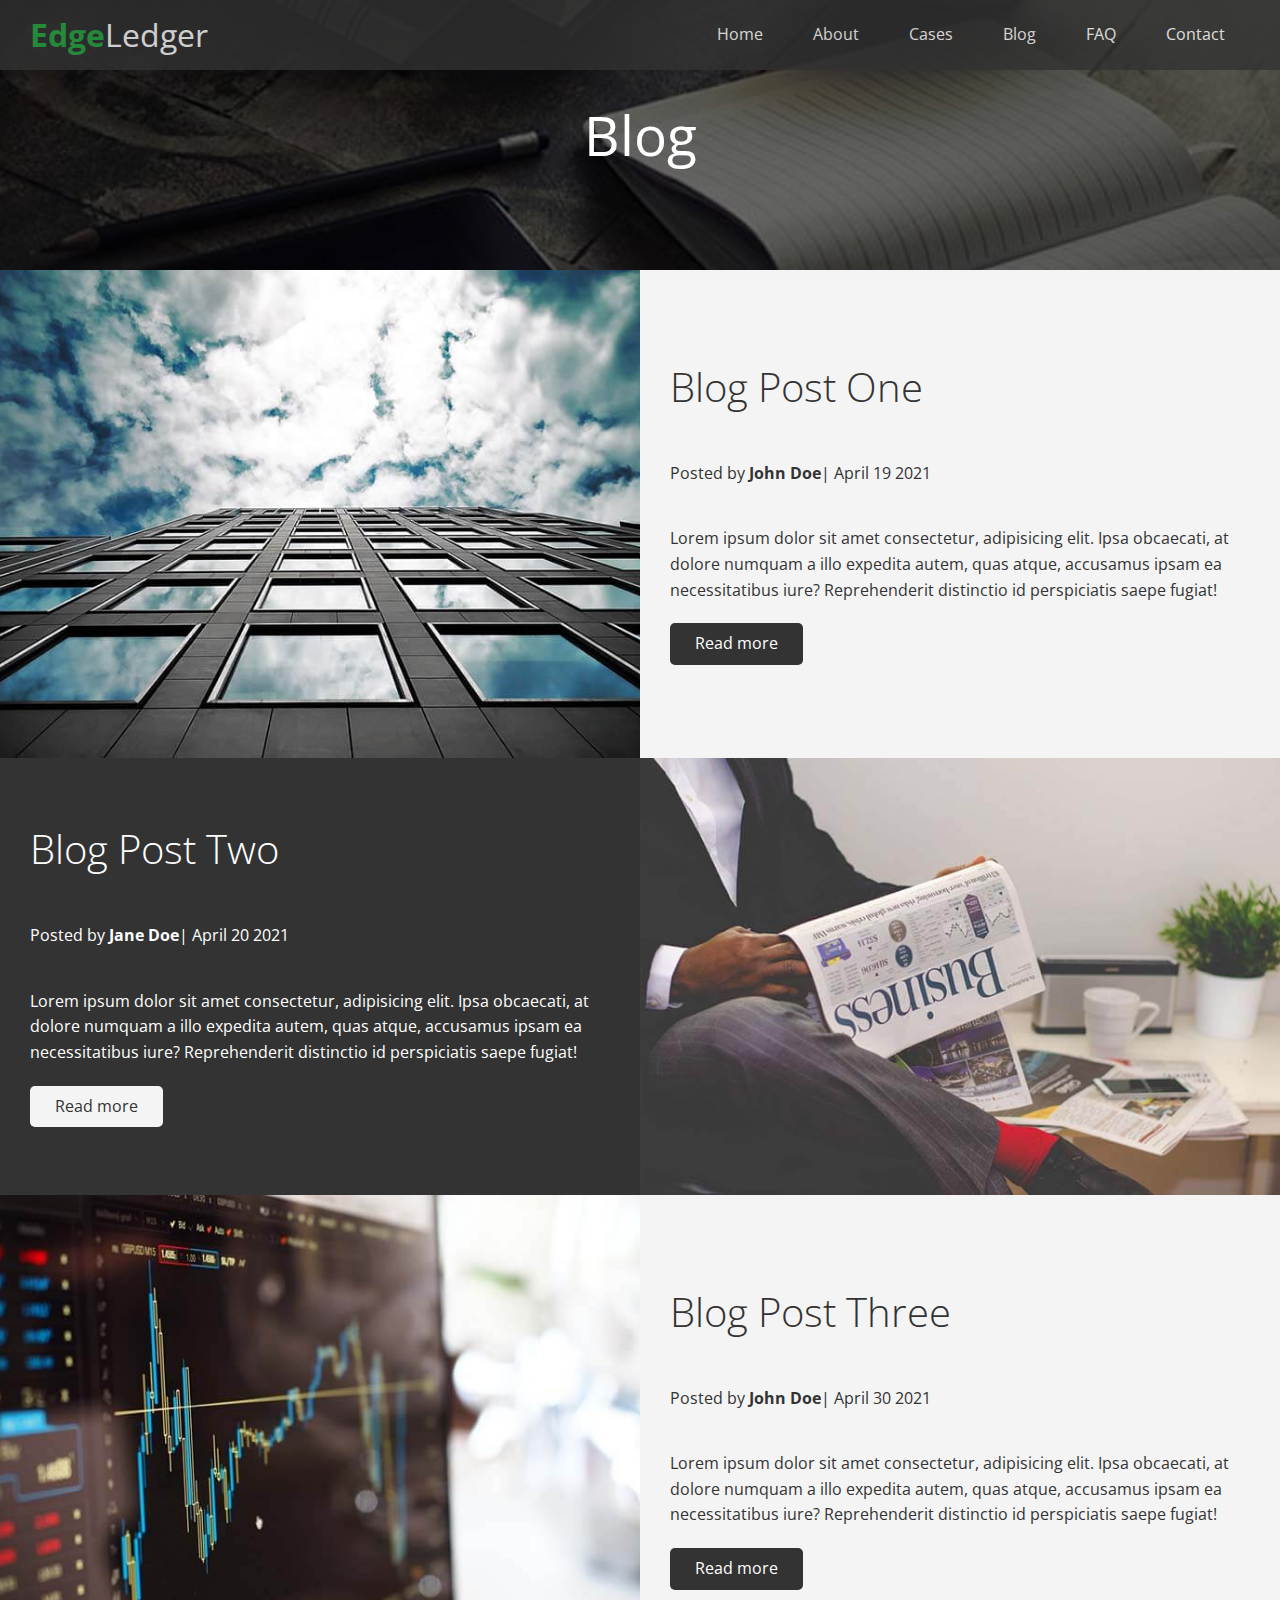
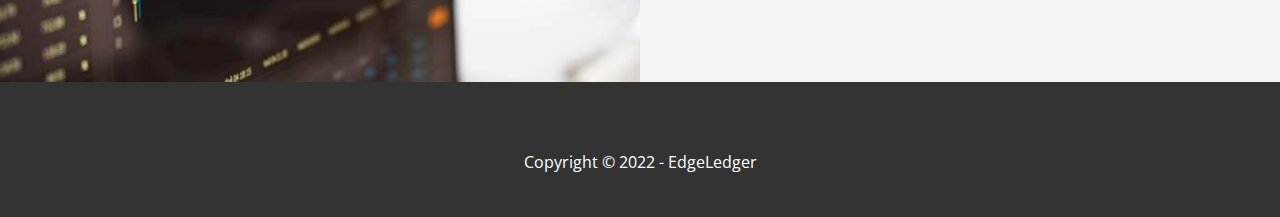
<file: blog.html>
<!DOCTYPE html>
<html lang="en">

    <head>
        <meta charset="UTF-8">
        <meta http-equiv="X-UA-Compatible" content="IE=edge">
        <meta name="viewport" content="width=device-width, initial-scale=1.0">
        <link rel="stylesheet" href="https://cdnjs.cloudflare.com/ajax/libs/font-awesome/6.0.0-beta3/css/all.min.css"
            integrity="sha512-Fo3rlrZj/k7ujTnHg4CGR2D7kSs0v4LLanw2qksYuRlEzO+tcaEPQogQ0KaoGN26/zrn20ImR1DfuLWnOo7aBA=="
            crossorigin="anonymous" referrerpolicy="no-referrer" />
        <link rel="stylesheet" href="./css/utilities.css">
        <link rel="stylesheet" href="./css/styles.css">
        <title>Read Our Blog</title>
    </head>

    <body>
        <header class="hero blog">
            <div id="navbar" class="navbar">
                <h1 class="logo">
                    <span class="text-primary">Edge</span>Ledger
                </h1>
                <nav>
                    <ul>
                        <li><a href="index.html">Home</a></li>
                        <li><a href="index.html#about">About</a></li>
                        <li><a href="index.html#cases">Cases</a></li>
                        <li><a href="index.html#blog">Blog</a></li>
                        <li><a href="index.html#faq">FAQ</a></li>
                        <li><a href="index.html#contact">Contact</a></li>
                    </ul>
                </nav>
            </div>

            <div class="content">
                <h1>Blog</h1>
            </div>
        </header>

        <main>
            <article class="solution flex-columns">
                <div class="row">
                    <div class="column">
                        <div class="column-1">
                            <img src="img/blog/blog1.jpg" alt="">
                        </div>
                    </div>
                    <div class="column">
                        <div class="column-2 bg-light">
                            <h2>Blog Post One</h2>
                            <p class="meta"><i class="fas fa-user"></i> Posted by <strong>John Doe</strong>| April 19
                                2021</p>
                            <p>Lorem ipsum dolor sit amet consectetur, adipisicing elit. Ipsa obcaecati, at dolore
                                numquam a illo expedita autem, quas atque, accusamus ipsam ea necessitatibus iure?
                                Reprehenderit distinctio id perspiciatis saepe fugiat!</p>
                            <a href="post.html" class="btn btn-dark"><i class="fas fa-chevron"></i>Read more</a>
                        </div>
                    </div>
                </div>
            </article>
            <article class="solution flex-columns flex-reverse">
                <div class="row">
                    <div class="column">
                        <div class="column-1">
                            <img src="img/blog/blog2.jpg" alt="">
                        </div>
                    </div>
                    <div class="column">
                        <div class="column-2 bg-dark">
                            <h2>Blog Post Two</h2>
                            <p class="meta"><i class="fas fa-user"></i> Posted by <strong>Jane Doe</strong>| April 20
                                2021</p>
                            <p>Lorem ipsum dolor sit amet consectetur, adipisicing elit. Ipsa obcaecati, at dolore
                                numquam a illo expedita autem, quas atque, accusamus ipsam ea necessitatibus iure?
                                Reprehenderit distinctio id perspiciatis saepe fugiat!</p>
                            <a href="post.html" class="btn btn-light"><i class="fas fa-chevron"></i>Read more</a>
                        </div>
                    </div>
                </div>
            </article>
            <article class="solution flex-columns">
                <div class="row">
                    <div class="column">
                        <div class="column-1">
                            <img src="img/blog/blog3.jpg" alt="">
                        </div>
                    </div>
                    <div class="column">
                        <div class="column-2 bg-light">
                            <h2>Blog Post Three</h2>
                            <p class="meta"><i class="fas fa-user"></i> Posted by <strong>John Doe</strong>| April 30
                                2021</p>
                            <p>Lorem ipsum dolor sit amet consectetur, adipisicing elit. Ipsa obcaecati, at dolore
                                numquam a illo expedita autem, quas atque, accusamus ipsam ea necessitatibus iure?
                                Reprehenderit distinctio id perspiciatis saepe fugiat!</p>
                            <a href="post.html" class="btn btn-dark"><i class="fas fa-chevron"></i>Read more</a>
                        </div>
                    </div>
                </div>
            </article>
        </main>

        <footer class="footer bg-dark">
            <div class="social">
                <a href="#"><i class="fab fa-facebook fa"></i></a>
                <a href="#"><i class="fab fa-twitter fa"></i></a>
                <a href="#"><i class="fab fa-youtube fa"></i></a>
                <a href="#"><i class="fab fa-linkedin fa"></i></a>
            </div>
            <p>Copyright &copy; 2022 - EdgeLedger</p>
        </footer>
    </body>

</html>
</file>
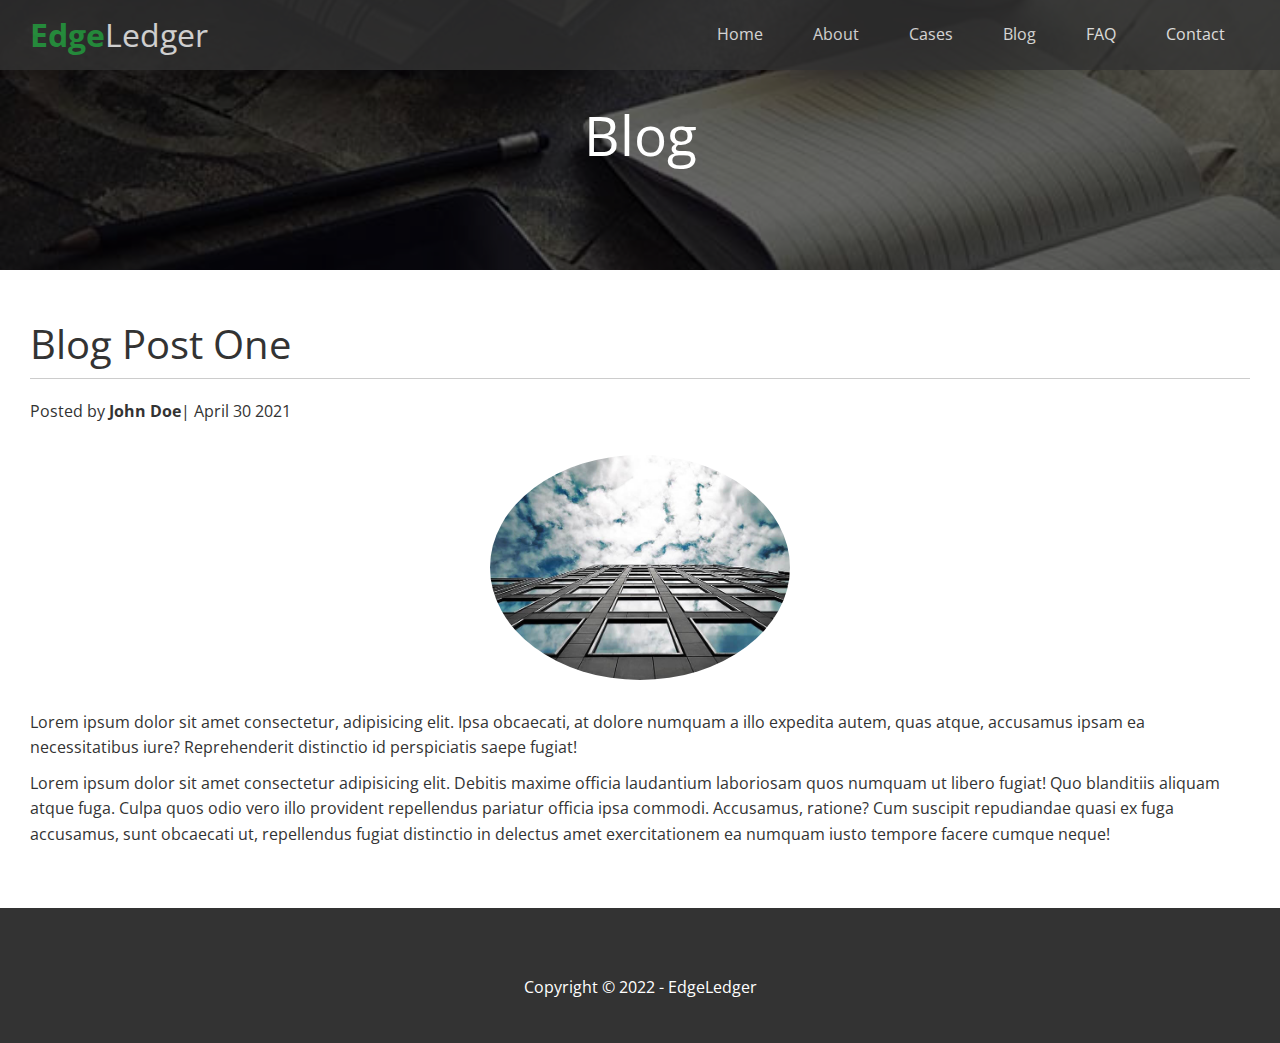
<file: post.html>
<!DOCTYPE html>
<html lang="en">

    <head>
        <meta charset="UTF-8">
        <meta http-equiv="X-UA-Compatible" content="IE=edge">
        <meta name="viewport" content="width=device-width, initial-scale=1.0">
        <link rel="stylesheet" href="https://cdnjs.cloudflare.com/ajax/libs/font-awesome/6.0.0-beta3/css/all.min.css"
            integrity="sha512-Fo3rlrZj/k7ujTnHg4CGR2D7kSs0v4LLanw2qksYuRlEzO+tcaEPQogQ0KaoGN26/zrn20ImR1DfuLWnOo7aBA=="
            crossorigin="anonymous" referrerpolicy="no-referrer" />
        <link rel="stylesheet" href="./css/utilities.css">
        <link rel="stylesheet" href="./css/styles.css">
        <title>Post One</title>
    </head>

    <body>
        <header class="hero blog">
            <div id="navbar" class="navbar">
                <h1 class="logo">
                    <span class="text-primary"><i class="fas fa-book-open"></i>Edge</span>Ledger
                </h1>
                <nav>
                    <ul>
                        <li><a href="index.html">Home</a></li>
                        <li><a href="index.html#about">About</a></li>
                        <li><a href="index.html#cases">Cases</a></li>
                        <li><a href="index.html#blog">Blog</a></li>
                        <li><a href="index.html#faq">FAQ</a></li>
                        <li><a href="index.html#contact">Contact</a></li>
                    </ul>
                </nav>
            </div>

            <div class="content">
                <h1>Blog</h1>
            </div>
        </header>

        <main>
            <section class="post">
                <h2>Blog Post One</h2>
                <p class="meta"><i class="fas fa-user"></i> Posted by <strong>John Doe</strong>| April 30 2021</p>
                <img src="img/blog/blog1.jpg" alt="">
                <p>Lorem ipsum dolor sit amet consectetur, adipisicing elit. Ipsa obcaecati, at dolore
                    numquam a illo expedita autem, quas atque, accusamus ipsam ea necessitatibus iure?
                    Reprehenderit distinctio id perspiciatis saepe fugiat!</p>
                <p>Lorem ipsum dolor sit amet consectetur adipisicing elit. Debitis maxime officia laudantium laboriosam
                    quos numquam ut libero fugiat! Quo blanditiis aliquam atque fuga. Culpa quos odio vero illo
                    provident repellendus pariatur officia ipsa commodi. Accusamus, ratione? Cum suscipit repudiandae
                    quasi ex fuga accusamus, sunt obcaecati ut, repellendus fugiat distinctio in delectus amet
                    exercitationem ea numquam iusto tempore facere cumque neque!</p>
            </section>
        </main>

        <footer class="footer bg-dark">
            <div class="social">
                <a href="#"><i class="fab fa-facebook fa"></i></a>
                <a href="#"><i class="fab fa-twitter fa"></i></a>
                <a href="#"><i class="fab fa-youtube fa"></i></a>
                <a href="#"><i class="fab fa-linkedin fa"></i></a>
            </div>
            <p>Copyright &copy; 2022 - EdgeLedger</p>
        </footer>
    </body>

</html>
</file>
<file: css/utilities.css>
/*Text colors*/
.text-primary{
    color: #28a745;
    font-weight: bold;
}
.text-secondary{
    color: #0284d0;
}

/*Button*/
.btn{
    cursor: pointer;
    display: inline-block;
    padding: 8px 25px;
    color: #fff;
    background-color: #28a745;
    border: none;
    border-radius: 5px;
}
.btn:hover{
    opacity: 0.8;
}
.btn-primary, .bg-primary{
    background: #28a745;
    color: #fff;
}
.btn-secondary, .bg-secondary{
    background: #0284d0;
    color: #fff;
}
.btn-dark, .bg-dark{
    background: #333;
    color: #fff;
}
.btn-light, .bg-light{
    background: #f4f4f4;
    color: #333;
}
.btn-outline{
    background: transparent;
    border: 1px solid #fff;
}

/*Flex items*/
.flex-items{
    display: flex;
    text-align: center;
    justify-content: center;
    height: 100%;
}

.flex-items img{
    display: flex 33.3%;

}
.flex-items > div{
    padding: 20px;
}

/*Flex columns*/
.flex-columns.flex-reverse .row{
    flex-direction: row-reverse;
}

.flex-columns .row {
    display: flex;
    flex-direction: row;
    flex-wrap: wrap;
    width: 100%;
}

.flex-columns .column{
    display: flex;
    flex-direction: column;
    flex-basis: 100%;
    flex: 1;
}

.flex-columns .column .column-1,
.flex-columns .column .column-2 {
    height: 100%;
}

.flex-columns img{
    width: 100%;
    height: 100%;
    object-fit: cover;
}

.flex-columns .column-2{
    display: flex;
    flex-direction: column;
    align-items: flex-start;
    justify-content: center;
    padding: 30px;
}

.flex-columns h2{
    font-size: 40px;
    font-weight: 100;
}
.flex-columns h4{
    margin-bottom: 10px;
}
.flex-columns p{
    margin: 20px 0;
}

/*Section header*/
.section-header{
    padding: 30px;
    display: flex;
    flex-direction: column;
    align-items: center;
    justify-content: center;
    text-align: center;
}
.section-header h2{
    font-size: 40px;
    margin: 20px 0;
}
.section-header h4{
    font-weight: 200;
}
.section-padding{
    padding: 20px 20px 40px;
}
/*Flex grid*/
.flex-grid .row{
    display: flex;
    flex-wrap: wrap;
    padding: 0 4px;
}
.flex-grid .column{
    flex: 25%;
    max-width: 25%;
    padding: 0 4px;
}
</file>
<file: css/styles.css>
@import url('https://fonts.googleapis.com/css2?family=Open+Sans:ital,wght@0,300;1,300&display=swap');

*{
    box-sizing: border-box;
    margin: 0;
    padding: 0;
}
body{
    font-family: 'Open Sans', sans-serif;
    background: #fff;
    color: #333;
    line-height: 1.6;
}
ul{
    list-style: none;
}
a{
    color: #333;
    text-decoration: none;
}
h1, h2{
    font-weight: 400;
    line-height: 1.2;
}
h4{
    font-weight: 200;
}
p{
    margin: 10px 0;
}
img{
    width: 100%;
}

/*Navbar*/
.navbar{
    display: flex;
    align-items: center;
    justify-content: space-between;
    background-color: #333;
    color: #fff;
    opacity: 0.8;
    width: 100%;
    height: 70px;
    position: fixed;
    top: 0px;
    padding: 0 30px;
    transition: 1.0s ease-in;
}
.navbar.top{
    background: transparent;
}
.navbar a{
    color: #fff;
    padding: 10px 20px;
    margin: 0 5px;
}
.navbar a:hover{
    border-bottom: #28a745 2px solid;
}
.navbar ul{
    display: flex;
}

/*Header*/
.hero {
    background: url("../img/home/sky.jpg") no-repeat center center/cover;
    height: 100vh;
    position: relative;
    color: #fff;
}
.hero .content{
    display: flex;
    flex-direction: column;
    align-items: center;
    justify-content: center;
    text-align: center;
    height: 100%;
    padding: 0 20px;
}
.hero .content h1{
    font-size: 55px;
}
.hero .content p{
    font-size: 23px;
    max-width: 600px;
    margin: 20px 0 30px;
}
.hero::before{
    content: '';
    position: absolute;
    top: 0;
    left: 0;
    width: 100%;
    height: 100%;
    background: rgba(0,0,0,0.6);
}
.hero *{
    z-index: 10;
}
.hero.blog {
    background: url("../img/home/blog.jpg") no-repeat center center/cover;
    height: 30vh;
}

/*Icons*/
.icons{
    padding: 30px;
}
.icons h3{
    font-weight: bold;
    margin-bottom: 15px;
}
.icons i{
    background-color: #28a745;
    color: #fff;
    padding: 1rem;
    border-radius: 50%;
    margin-bottom: 15px;
}
.cases img:hover{
    opacity: 0.7;
}

/*FAQ*/
.faq {
    width: 960px;
    margin: 100px auto;
    display: flex;
    flex-direction: column;
    gap: 24px;
}
.item{
    box-shadow: 0 0 32px rgba(0,0,0,0.1);
    padding: 24px;
    display: grid;
    grid-template-columns: auto 1fr auto;
    column-gap: 24px;
    row-gap: 32px;
    align-items: center;
    position: relative;
    transition: 0.5s ease;
}

.faq h4{
    font-size: 18px;
    font-weight: 600;
}

.faq .number{
    color: #28a745;
}

.item .icon-chevron,
.item .icon-times{
    width: 18px;
    stroke: #28a745;
    position: absolute;
    top: 30px;
    right: 30px;
    height: 24px;
    width: 24px;
    cursor: pointer;
    outline: 0;
}

.item .icon-times{
    display: none;
}
.item.open .icon-times{
    display: block;
}
.item.open .icon-chevron{
    display: none;
}

.hidden-box{
    grid-column: 2;
    display: none;
}
.hidden-box p{
    line-height: 1.6;
    margin-bottom: 18px;
}
.hidden-box ul{
    margin-left: 24px;
    display: flex;
    flex-direction: column;
    row-gap: 8px;
}

/*Open logic*/
.open{
    border-top: 2px solid #28a745;
}
.open .hidden-box{
    display: block;
}
.open h4{
    color: #28a745;
}


/*Callback form*/

.callback-form{
    width: 100%;
    padding: 20px 0;
}
.column h2{
    margin-bottom: 30px;
}
.callback-form label{
    display: block;    
}
.callback-form .form-control{
    margin-bottom: 30px;
}
.callback-form input{
    width: 100%;
    padding: 4px;
    height: 40px;
    border: #f5f5f5 1px solid;
}
.callback-form input:focus{
    outline-color: #28a745;
}
.callback-form .btn{
    padding: 10px 0;
    margin-top: 20px;
}

/*Post*/
.post{
    padding: 50px 30px;
}
.post h2{
    font-size: 40px;
    margin-bottom: 20px;
    padding-bottom: 10px;
    border-bottom: #ccc solid 1px;
}
.post .meta{
    margin-bottom: 30px;
}
.post img{
    width: 300px;
    border-radius: 50%;
    display: block;
    margin: 0 auto 30px;
}

/*Footer*/
.footer{
    display: flex;
    flex-direction: column;
    align-items: center;
    justify-content: center;
    text-align: center;
    height: 15vh;
}
.footer a{
    color: #fff;
}
.footer a:hover{
    color: #28a745;
}
.footer .social > * {
    margin-right: 30px;    
}

/*Mobile*/
@media(max-width: 760px) {
    .navbar{
        flex-direction: column;
        height: 120px;
        padding: 20px;
    }
    .navbar a{
        padding: 10px 10px;
        margin: 0 3px;
    }
    .flex-items{
        flex-direction: column;
    }
    .flex-columns .column{
        flex: 100%;
        max-width: 100%;
    }
    .flex-grid .column {
        max-width: 50%;
        flex: 50%;
    }
    .team img{
        width: 70%;
    }
}
</file>
